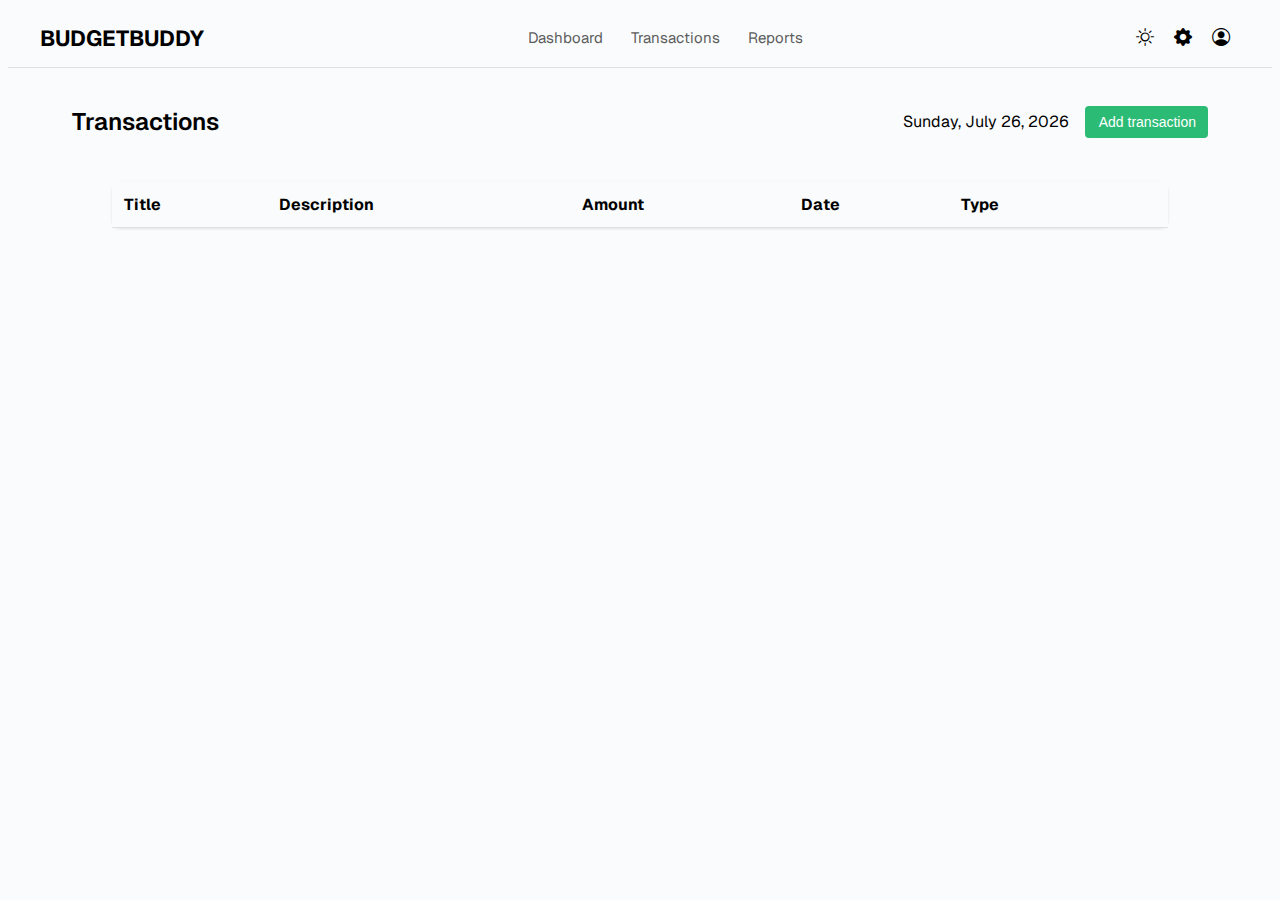
<file: transactions/index.html>
<!DOCTYPE html>
<html lang="en">
  <head>
    <meta charset="UTF-8" />
    <meta name="viewport" content="width=device-width, initial-scale=1.0" />
    <title>Transactions Table</title>
    <link rel="stylesheet" href="styles.css" />
    <link rel="stylesheet" href="https://cdn.jsdelivr.net/npm/bootstrap-icons@1.11.3/font/bootstrap-icons.min.css">
    <link rel="preconnect" href="https://fonts.googleapis.com">
    <link rel="preconnect" href="https://fonts.gstatic.com" crossorigin>
    <link href="https://fonts.googleapis.com/css2?family=Geist:wght@100..900&display=swap" rel="stylesheet">
    <script src="../script-main.js"></script>
    <link rel="stylesheet" href="../styles-addtxn.css">
  </head>
  <body>

    
    <div class="navbar">
      <a class="brand-name" href="#">BUDGETBUDDY</a>
      <div class="nav-links">
        <a href="../">Dashboard</a>
        <a href="../transactions/">Transactions</a>
        <a href="../reports/">Reports</a>
      </div>
      <div class="nav-icons">
        <i class="bi bi-brightness-high" id="theme-toggle"></i>
        <i class="bi bi-gear-fill"></i>
        <i class="bi bi-person-circle"></i>
      </div>
    </div>
    <div id="modalOverlay" class="modal-overlay" style="display: none;">
      <div class="modal-content">
  
        
        <!-- Your Transaction Form -->
        <div class="container-addtxn">
          <div class="card-addtxn">
            <div class="temp" style="display: flex; justify-content: space-between; align-items: center; margin-bottom: 10px;">
              <h2>Add Transaction</h2>
              <div id="closeModal" class="close">&times;</div>
            </div>
            <form id="transactionForm" onsubmit="event.preventDefault(); handleSubmit()">
              <div class="type-toggle">
                <button type="button" class="active income-btn" onclick="toggleType('income')">Income</button>
                <button type="button" onclick="toggleType('expense')" class="expense-btn">Expense</button>
              </div>
              <div class="form-group">
                <h5>Title</h5>
                <input type="text" id="title" placeholder="Title" required>
              </div>
              <div class="form-group">
                <h5>Description</h5>
                <textarea id="description" placeholder="Description"></textarea>
              </div>
              <div class="form-group">
                <h5>Amount</h5>
                <input type="number" id="amount" placeholder="Amount" required>
              </div>
              <div class="form-group">
                <h5>Date</h5>
                <input type="date" id="date" value="<?php echo date('Y-m-d'); ?>">
              </div>
              <button type="submit" class="btn1">Add Transaction</button>
            </form>
          </div>
        </div>
      </div>
    </div>
    <div class="main">
      
  
      <div class="main-sec-1">
        <div class="dashboard-text">Transactions</div>
        <div class="main-sub-1">
          <p class="main-date"></p>
          <button class="add-txn"  id="openModal">
            <i class="bi bi-plus" ></i>
            <span >Add transaction</span>
          </button>
        </div>
      </div>
      
      <div class="container">
        <table class="transactions-table">
          <thead>
            <tr class="table-header">
              <th>Title</th>
              <th>Description</th>
              <th>Amount</th>
              <th>Date</th>
              <th>Type</th>
              <th></th>
            </tr>
          </thead>
          <tbody id="transactionsBody"></tbody>
        </table>
      </div>
    </div>
    <script src="script.js"></script>
    <script src="../script-addtxn.js"></script>
  </body>
</html>
</file>
<file: transactions/styles.css>
:root {
  --bg-color: rgb(249, 251, 252);
  --text-color: #000000;
  --border-color: #e0e0e0;
  --navlink-color:#5d5d5d;
  --temp-color: #ffffff;
  --card-shadow: 0 1px 3px rgba(0, 0, 0, 0.1);
  --color-text-secondary: #666666;
  --amount-positive: #2cbf75;
  --amount-negative: #f44336;
}

[data-theme="dark"] {
  --bg-color: #000000;
  --text-color: #ffffff;
  --border-color: #252525;
  --navlink-color: #bebebe;
  --temp-color: #272727;
  --card-shadow: 0 -1px 3px rgba(255, 255, 255, 0.1);
  --color-text-secondary: #999999;
  --amount-positive: #2cbf75;
  --amount-negative: #f44336;
}

body{
  font-family: Geist;
  background-color: var(--bg-color);
  color: var(--text-color);
  transition: background 0.3s, color 0.3s;
  transition: all 0.3s ease; 
  /* justify-content: center;
  align-items: center; */
}

.main{
  padding: 16px 64px;
  display: flex;
  justify-content: center;
  width: auto;
  min-width: fit-content;
  flex-direction: column;
}

.brand-name{
  font-size: 22px;
  font-weight: bolder;
  text-decoration: none;
  color: var(--text-color);
}

.navbar{
  display: flex;
  justify-content: space-between;
  align-items: center;
  padding: 8px 32px;  
  flex-direction: row;
  font-size: 15px;
  border-bottom: 1px solid var(--border-color);
}

.nav-icons{
  display: flex;
  justify-content: space-between;
  align-items: center;
  flex-direction: row;

  width: auto;
}

.nav-links{
  display: flex;
  justify-content: space-between;
  align-items: center;
  gap: 28px;
  text-decoration: none;
}
.nav-links a:hover{
  color: var(--text-color);
 
}
.nav-links a{
  text-decoration: none;
  color: var(--navlink-color);
  position: relative;
}
.nav-links a::before{
  content: '';
  position: absolute;
  bottom: -6px;
  left: 1px;
  width: 0;
  height: 2px;
  /* background-color: black; */
  background-color: var(--text-color);

  transition: all 0.3s ease-in-out;

}
.nav-links a:hover::before{
 width: 100%;
} 


.nav-icons i{
  font-size: 18px;
  padding: 10px;
  cursor: pointer;
}


.main-date{
  font-size: 16px;
  margin-bottom: 16px;
}
.main-sec-1{
  display: flex;
  justify-content: space-between;
  align-items: center;
  flex-direction: row;
  width: auto;
  margin-top: 1%;

}
.dashboard-text{
  font-size: 24px;
  font-weight: 600;
}

.main-sub-1{
  display: flex;
  justify-content: space-between;
  align-items: center;
  flex-direction: row;
  gap: 16px;
}
.add-txn{
  padding: 8px 12px;
  background-color: rgb(44, 187, 117);
  border: none;
  border-radius: 4px;
  cursor: pointer;
  font-size: 14px;
  font-weight: 500;
  color: var(--temp-color);
  display: flex;
  flex-direction: row;
  justify-content: center;
  align-items: center;
}

.bi-plus{
  font-size: 2px;
  color: var(--temp-color);
}


/* * {
  margin: 0;
  padding: 0;
  box-sizing: border-box;
  font-family: -apple-system, BlinkMacSystemFont, "Segoe UI", Roboto, sans-serif;
} */

.container {
  width: auto;
  margin-top: 3%;
  padding: 0 40px;
}


.transactions-table {
  width: 100%;
  border-collapse: collapse;
  background: var(--bg-color);
  overflow: visible;
  color:var(--text-color);
  border-radius: 8px;
  box-shadow: 0 1px 3px rgba(0, 0, 0, 0.1);
  border-bottom: none;

  /* border: 1px solid var(--border-color); */

}

/* .transactions-table :last-child {
  border-bottom: none;
} */

.transactions-table th {
  background: var(--bg-color);
  padding: 12px;
  text-align: left;
  font-weight: 700;
  color:var(--text-color);
  border-bottom: 1px solid var(--border-color) ;
}

.transactions-table td {
  padding: 12px;
  border-bottom: 1px solid var(--border-color);
  color:var(--text-color);

}


.transactions-table tr:hover {
  background-color: var(--temp-color);
}

.category {
  display: flex;
  align-items: center;
  gap: 8px;
}

.category-icon {
  width: 24px;
  height: 24px;
  background: #ffe4e4;
  border-radius: 50%;
  display: flex;
  align-items: center;
  justify-content: center;
  color: #ff4646;
}

.amount {
  font-weight: 600;
}

.actions {
  position: relative;
}

.action-trigger {
  cursor: pointer;
  width: 24px;
  height: 24px;
  border: none;
  background: none;
  border-radius: 4px;
  display: flex;
  align-items: center;
  justify-content: center;
}

.action-trigger:hover {
  background: #eee;
}

.action-menu {
  position: absolute;
  right: 0;
  top: 100%;
  background: white;
  border-radius: 4px;
  box-shadow: 0 2px 8px rgba(0, 0, 0, 0.15);
  display: none;
  z-index: 100;
}

.action-menu.active {
  display: block;
}

.action-menu button {
  display: block;
  width: 100%;
  padding: 8px 16px;
  border: none;
  background: none;
  text-align: left;
  cursor: pointer;
  white-space: nowrap;
}

.action-menu button:hover {
  background: #f8f9fa;
}
</file>
<file: styles-addtxn.css>
:root {
  --bg-color: rgb(249, 251, 252);
  --text-color: #000000;
  --border-color: #e0e0e0;
  --navlink-color:#5d5d5d;
  --temp-color: #ffffff;
  --card-shadow: 0 1px 3px rgba(0, 0, 0, 0.1);
  --color-text-secondary: #666666;
  --amount-positive: #2cbf75;
  --amount-negative: #f44336;
}

[data-theme="dark"] {
  --bg-color: #000000;
  --text-color: #ffffff;
  --border-color: #252525;
  --navlink-color: #bebebe;
  --temp-color: #000000;
  --card-shadow: 0 -1px 3px rgba(255, 255, 255, 0.1);
  --color-text-secondary: #999999;
  --amount-positive: #2cbf75;
  --amount-negative: #f44336;
}


.type-toggle {
  display: flex;
  gap: 1rem;
  margin-bottom: 1.5rem;
}

.type-toggle button {
  flex: 1;
  padding: 1rem;
  border: 1px solid var(--border-color);
  border-radius: 5px;
  cursor: pointer;
  background-color: var(--bg-color);
  color: var(--text-color);
}

.income-btn.active {
  background-color: var(--amount-positive);
  color: var(--temp-color);
  font-size: 14px;
  
}
.expense-btn.active{
  background-color: var(--amount-negative);
  color: var(--temp-color);
  font-size: 14px;
}
.form-group {
  gap: 0;
  display: flex;
  flex-direction: column;
  margin-bottom: 1.5rem;
}
.form-group h5{
  display: inline;
  margin: 0;
}

.form-group input,
.form-group textarea {
  padding: 0.8rem;
  border: 1px solid var(--border-color);
  border-radius: 5px;
  background-color: var(--bg-color);
  color: var(--text-color);
}

.container-addtxn {
  padding:0; 
  position: relative;
}
.card-addtxn{
  border: 1px solid var(--border-color);
  border-radius: 8px;
  padding: 1rem 2rem;
  box-shadow: 0 2px 5px var(--card-shadow);
  background-color: var(--bg-color);

}

.card-addtxn h2{
  margin-bottom: 1rem;
}

.btn1 {
  padding: 16px 20px;
  border: none;
  border-radius: 5px;
  width: 100%;
  cursor: pointer;
  background-color:var(--amount-positive);
  color: var(--temp-color);
  font-size: 16px;
}

/* Modal Overlay */
.modal-overlay {
  position: fixed;
  top: 0;
  left: 0;
  width: 100%;
  height: 100%;
  background: rgba(0, 0, 0, 0.5);  /* Semi-transparent background */
  display: flex;
  align-items: center;
  justify-content: center;
  z-index: 1000; /* Ensure it's on top */
}

/* Modal Content */
.modal-content {
  background: #fff;
  padding: 0px;
  border-radius: 8px;
   position: relative;
  max-width: 100%;
  width:60%;
}

/* Close Button */
.close {
  top: 10px;
  right: 15px;
  font-size: 32px;
  
  cursor: pointer;
}
</file>
